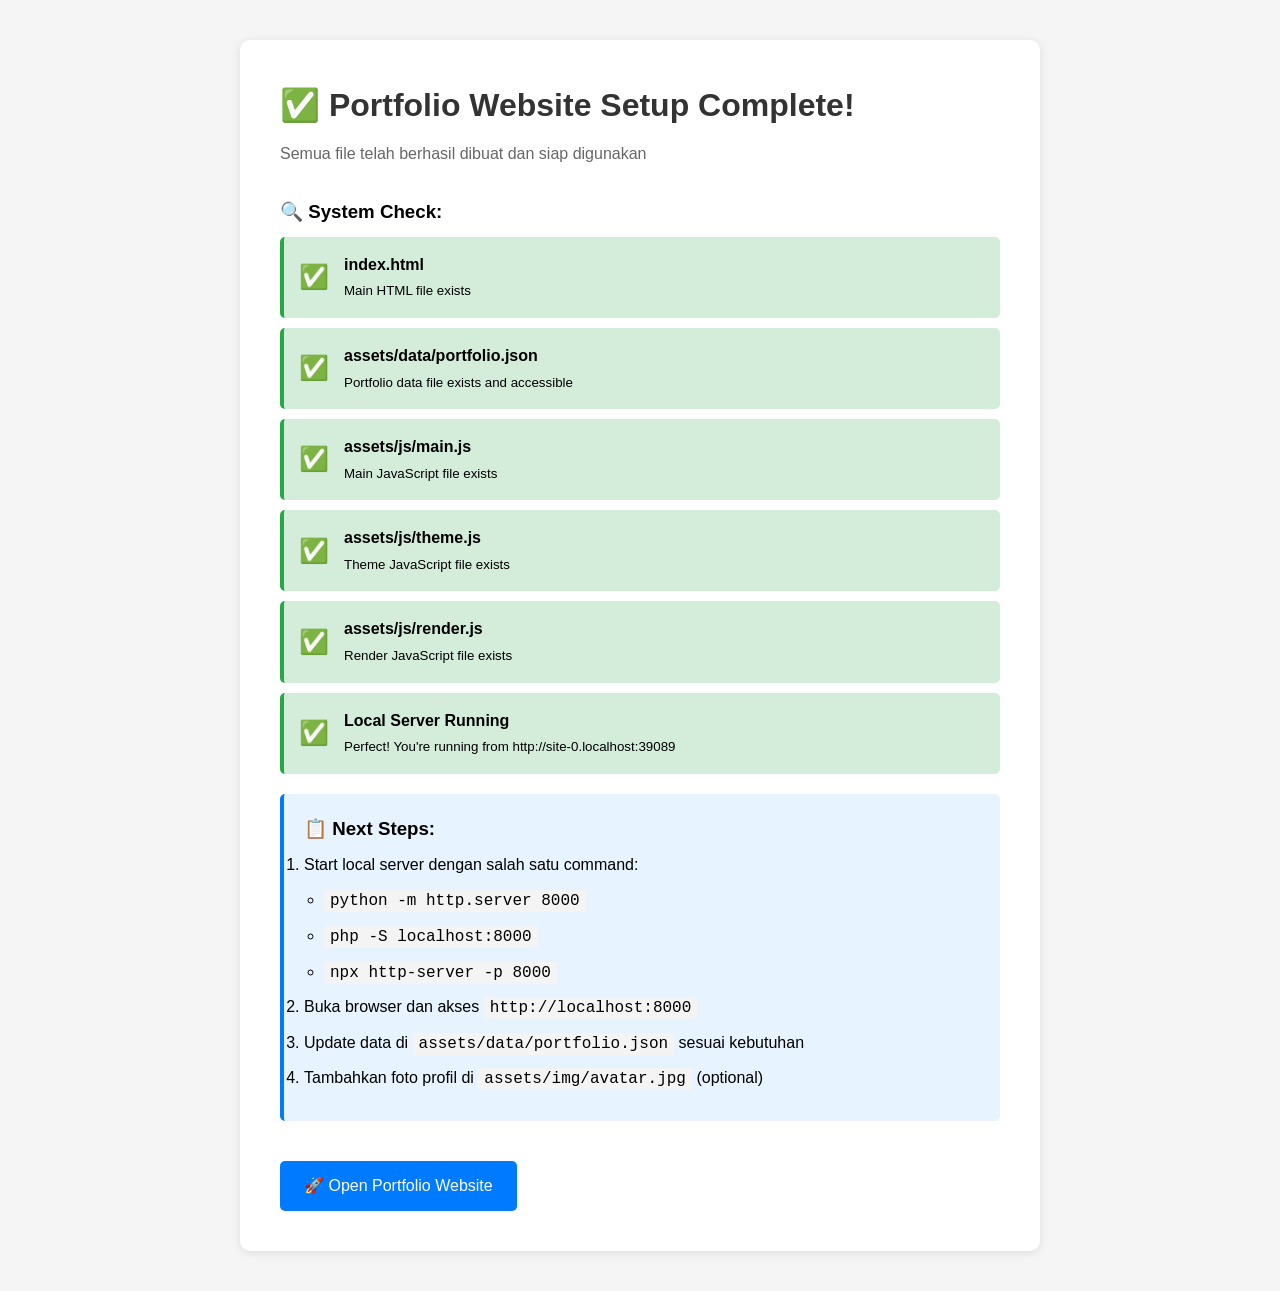
<file: test.html>
<!DOCTYPE html>
<html lang="id">
<head>
    <meta charset="UTF-8">
    <meta name="viewport" content="width=device-width, initial-scale=1.0">
    <title>Portfolio Setup Test</title>
    <style>
        * {
            margin: 0;
            padding: 0;
            box-sizing: border-box;
        }
        
        body {
            font-family: -apple-system, BlinkMacSystemFont, 'Segoe UI', Roboto, sans-serif;
            line-height: 1.6;
            padding: 40px 20px;
            background: #f5f5f5;
        }
        
        .container {
            max-width: 800px;
            margin: 0 auto;
            background: white;
            padding: 40px;
            border-radius: 10px;
            box-shadow: 0 2px 10px rgba(0,0,0,0.1);
        }
        
        h1 {
            color: #333;
            margin-bottom: 10px;
        }
        
        .subtitle {
            color: #666;
            margin-bottom: 30px;
        }
        
        .test-item {
            padding: 15px;
            margin: 10px 0;
            border-radius: 5px;
            display: flex;
            align-items: center;
            gap: 15px;
        }
        
        .test-item.success {
            background: #d4edda;
            border-left: 4px solid #28a745;
        }
        
        .test-item.error {
            background: #f8d7da;
            border-left: 4px solid #dc3545;
        }
        
        .test-item.warning {
            background: #fff3cd;
            border-left: 4px solid #ffc107;
        }
        
        .icon {
            font-size: 24px;
        }
        
        .btn {
            display: inline-block;
            padding: 12px 24px;
            background: #007bff;
            color: white;
            text-decoration: none;
            border-radius: 5px;
            margin-top: 20px;
            transition: background 0.3s;
        }
        
        .btn:hover {
            background: #0056b3;
        }
        
        .info-box {
            background: #e7f3ff;
            padding: 20px;
            border-radius: 5px;
            margin: 20px 0;
            border-left: 4px solid #007bff;
        }
        
        code {
            background: #f4f4f4;
            padding: 2px 6px;
            border-radius: 3px;
            font-family: 'Courier New', monospace;
        }
        
        ul {
            margin-left: 20px;
            margin-top: 10px;
        }
        
        li {
            margin: 8px 0;
        }
    </style>
</head>
<body>
    <div class="container">
        <h1>✅ Portfolio Website Setup Complete!</h1>
        <p class="subtitle">Semua file telah berhasil dibuat dan siap digunakan</p>
        
        <div id="test-results">
            <!-- Will be populated by JavaScript -->
        </div>
        
        <div class="info-box">
            <h3>📋 Next Steps:</h3>
            <ol>
                <li>Start local server dengan salah satu command:
                    <ul>
                        <li><code>python -m http.server 8000</code></li>
                        <li><code>php -S localhost:8000</code></li>
                        <li><code>npx http-server -p 8000</code></li>
                    </ul>
                </li>
                <li>Buka browser dan akses <code>http://localhost:8000</code></li>
                <li>Update data di <code>assets/data/portfolio.json</code> sesuai kebutuhan</li>
                <li>Tambahkan foto profil di <code>assets/img/avatar.jpg</code> (optional)</li>
            </ol>
        </div>
        
        <a href="index.html" class="btn">🚀 Open Portfolio Website</a>
    </div>
    
    <script>
        // Test file structure
        const tests = [
            {
                name: 'index.html',
                check: () => true, // We're viewing this from the same folder
                message: 'Main HTML file exists'
            },
            {
                name: 'assets/data/portfolio.json',
                check: async () => {
                    try {
                        const response = await fetch('./assets/data/portfolio.json');
                        return response.ok;
                    } catch {
                        return false;
                    }
                },
                message: 'Portfolio data file exists and accessible'
            },
            {
                name: 'assets/js/main.js',
                check: async () => {
                    try {
                        const response = await fetch('./assets/js/main.js');
                        return response.ok;
                    } catch {
                        return false;
                    }
                },
                message: 'Main JavaScript file exists'
            },
            {
                name: 'assets/js/theme.js',
                check: async () => {
                    try {
                        const response = await fetch('./assets/js/theme.js');
                        return response.ok;
                    } catch {
                        return false;
                    }
                },
                message: 'Theme JavaScript file exists'
            },
            {
                name: 'assets/js/render.js',
                check: async () => {
                    try {
                        const response = await fetch('./assets/js/render.js');
                        return response.ok;
                    } catch {
                        return false;
                    }
                },
                message: 'Render JavaScript file exists'
            }
        ];
        
        async function runTests() {
            const resultsDiv = document.getElementById('test-results');
            resultsDiv.innerHTML = '<h3>🔍 System Check:</h3>';
            
            for (const test of tests) {
                const result = await test.check();
                const statusClass = result ? 'success' : 'error';
                const icon = result ? '✅' : '❌';
                
                resultsDiv.innerHTML += `
                    <div class="test-item ${statusClass}">
                        <span class="icon">${icon}</span>
                        <div>
                            <strong>${test.name}</strong><br>
                            <small>${test.message}</small>
                        </div>
                    </div>
                `;
            }
            
            // Check if running on local server
            if (window.location.protocol === 'file:') {
                resultsDiv.innerHTML += `
                    <div class="test-item warning">
                        <span class="icon">⚠️</span>
                        <div>
                            <strong>Local Server Required</strong><br>
                            <small>Please run this from a local server (not file://). Use one of the commands in the Next Steps section.</small>
                        </div>
                    </div>
                `;
            } else {
                resultsDiv.innerHTML += `
                    <div class="test-item success">
                        <span class="icon">✅</span>
                        <div>
                            <strong>Local Server Running</strong><br>
                            <small>Perfect! You're running from ${window.location.origin}</small>
                        </div>
                    </div>
                `;
            }
        }
        
        runTests();
    </script>
</body>
</html>
</file>
